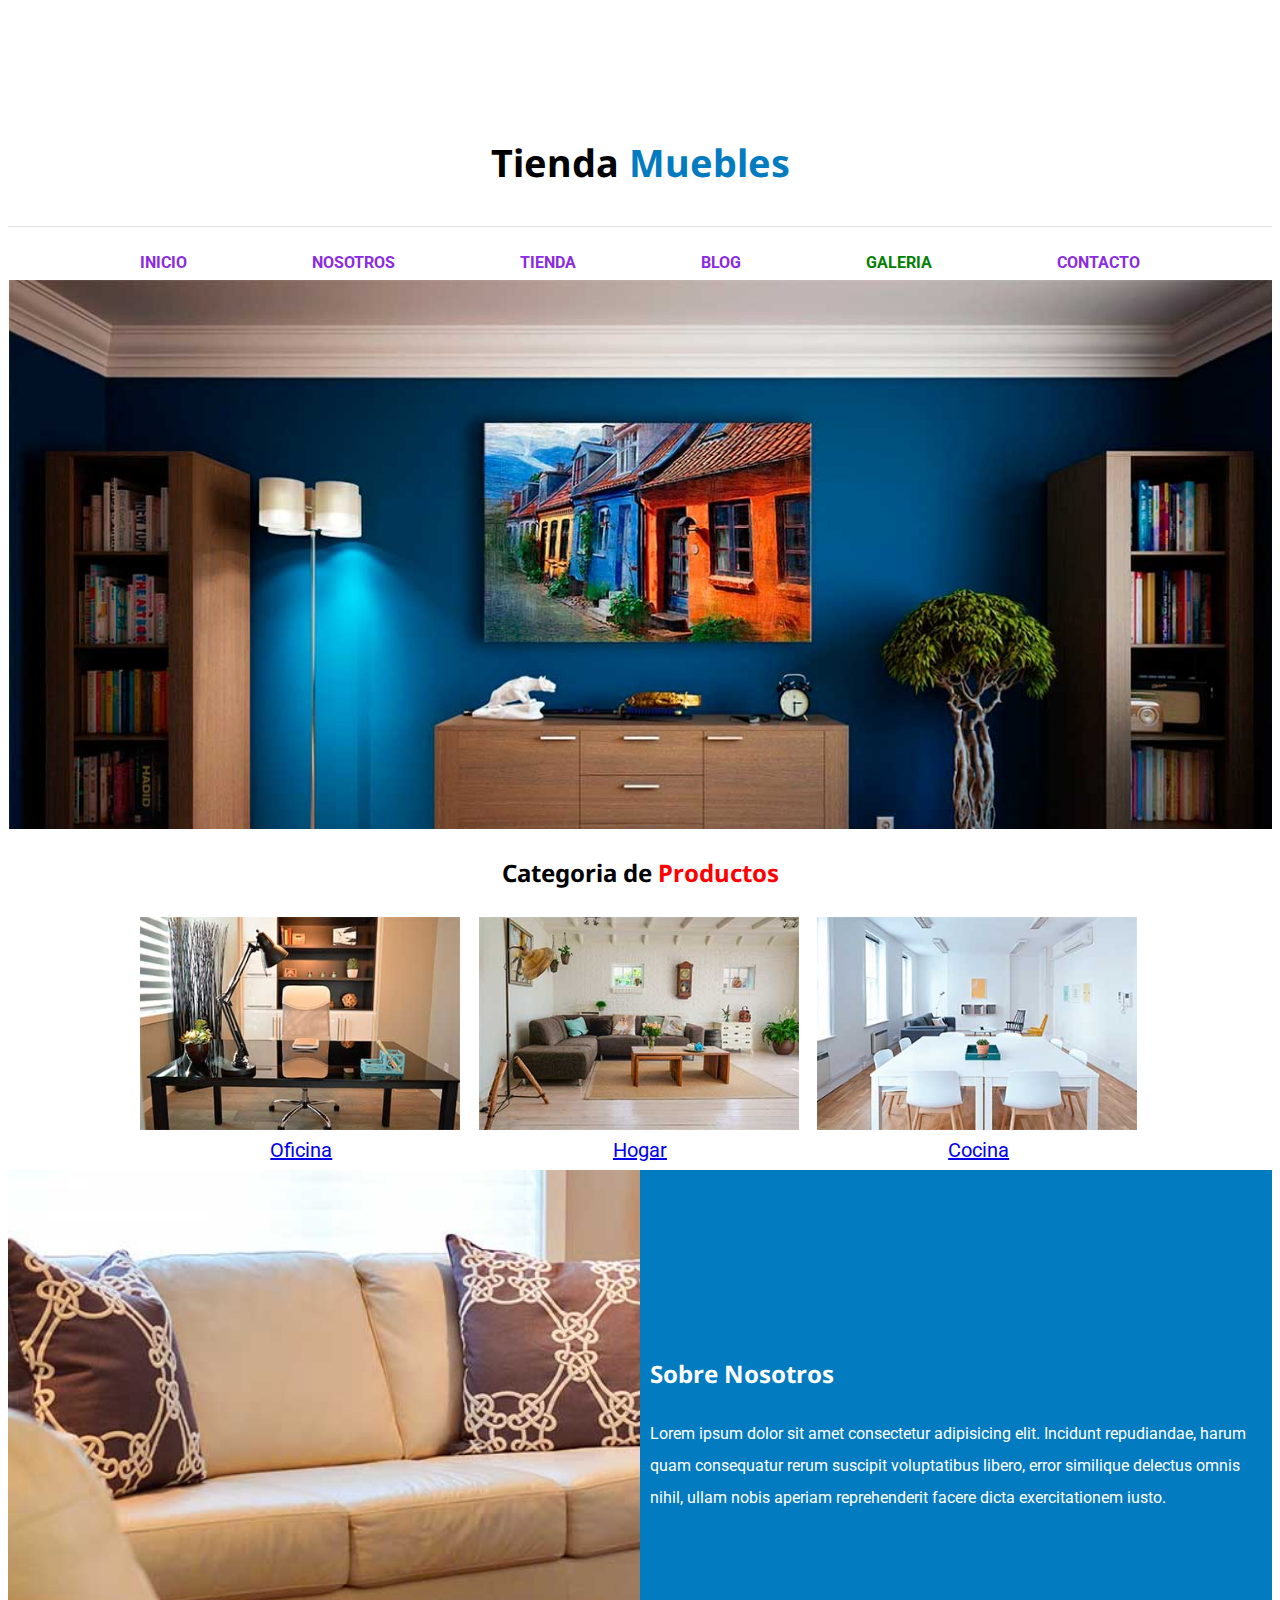
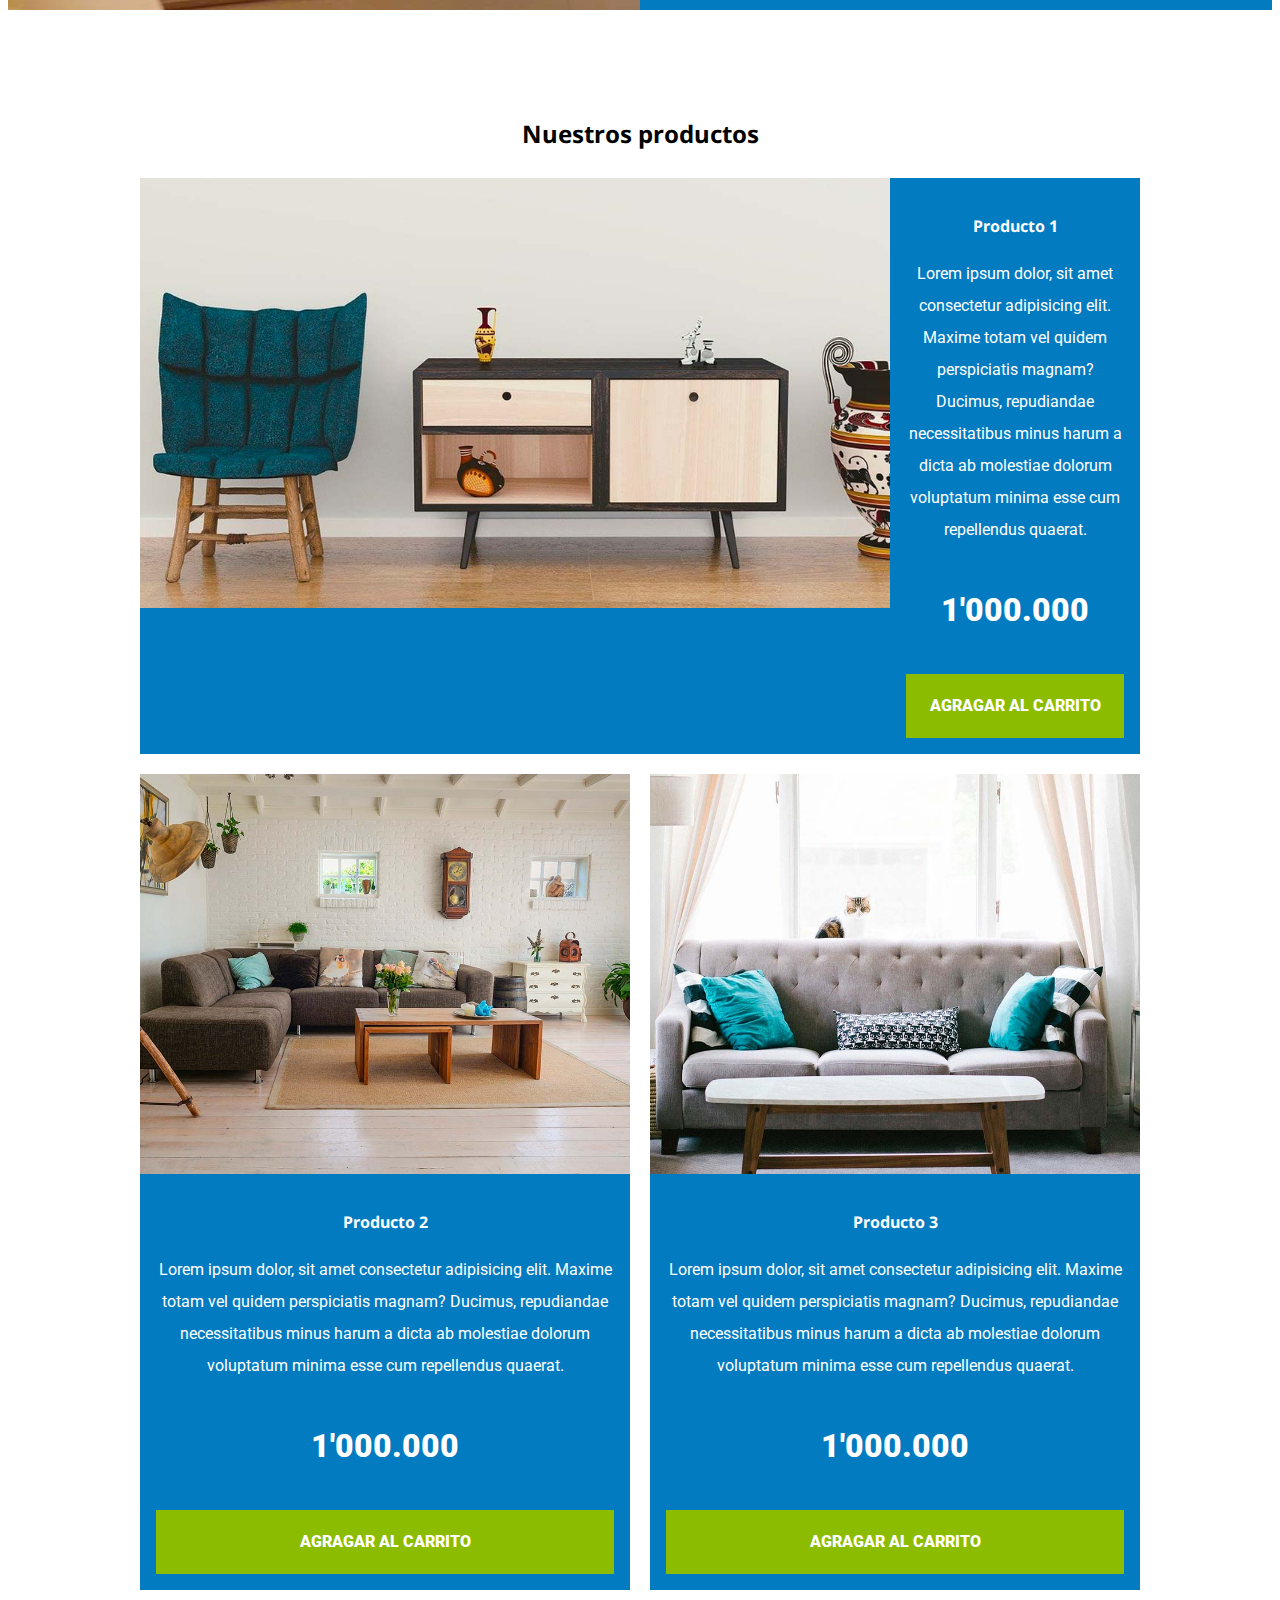
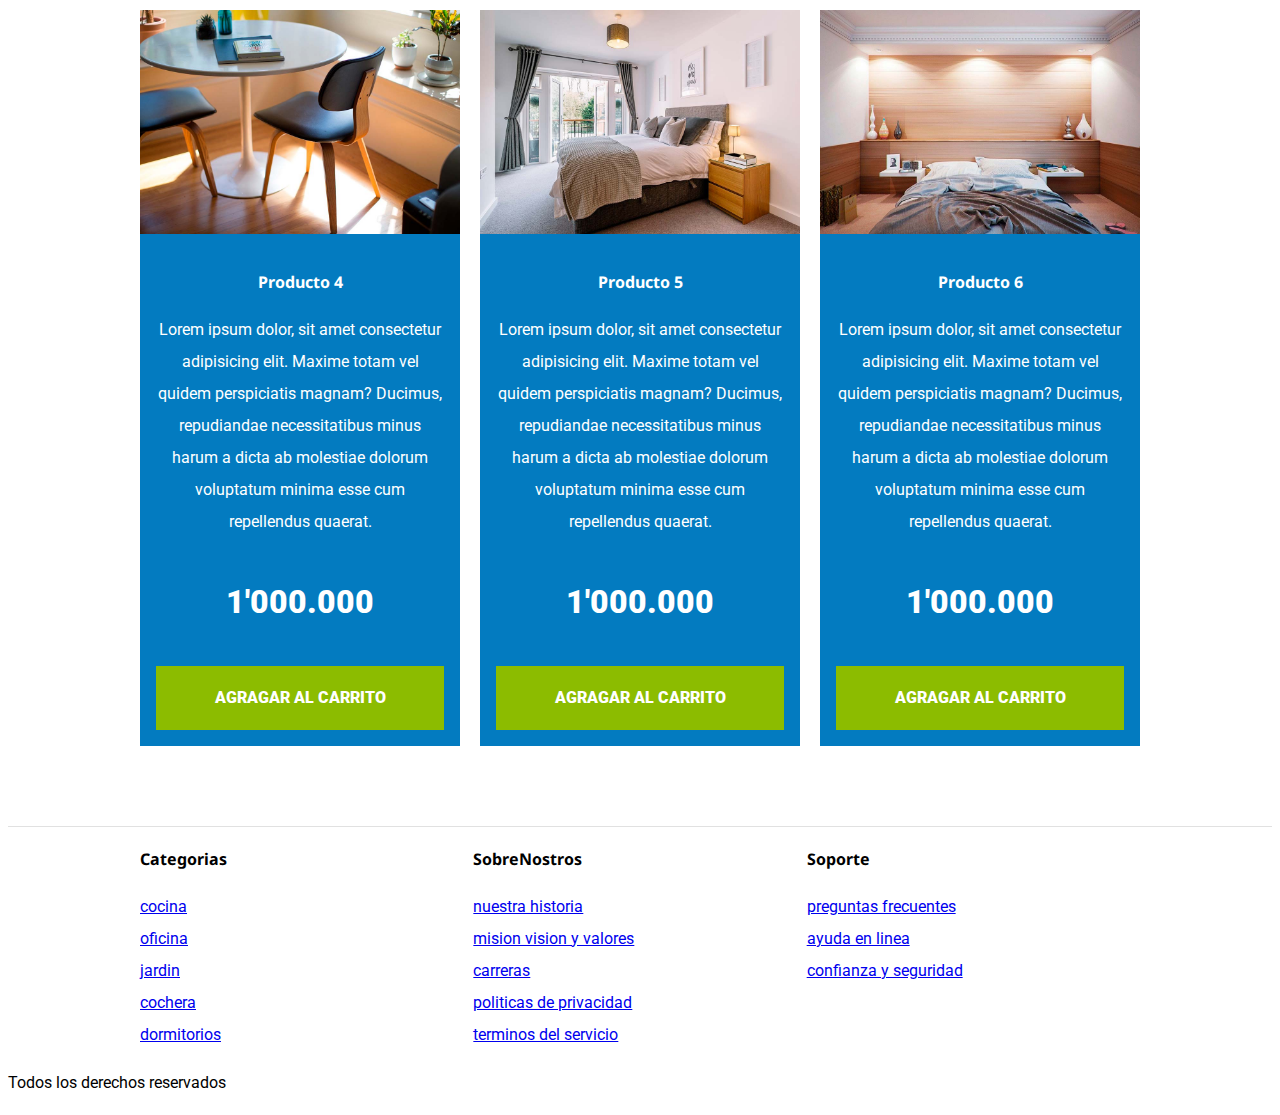
<file: index.html>
<!DOCTYPE html>
<html lang="en">

<head>
    <meta charset="UTF-8">
    <meta http-equiv="X-UA-Compatible" content="IE=edge">
    <meta name="viewport" content="width=p, initial-scale=1.0">
    <title>Ecommerce index</title>
    <link rel="preconnect" href="https://fonts.googleapis.com">
<link rel="preconnect" href="https://fonts.gstatic.com" crossorigin>
<link href="https://fonts.googleapis.com/css2?family=Noto+Sans:ital,wght@0,700;1,300;1,500&family=Roboto:ital,wght@0,100;1,400;1,700&display=swap" rel="stylesheet">
    <link rel="stylesheet" href="app.css">
    
</head>

<body>
    <header>
        <h1 class="titulo">Tienda <span>Muebles</span></h1>
    </header>
<div class="navegacion">
    <nav class="nav-principal contenedor">
        <a class="invitacion" href="#">inicio </a>
        <a class="invitacion" href="nosotros.html">nosotros</a>
        <a class="invitacion" href="#">Tienda</a>
        <a class="invitacion" href="#">Blog</a>
        <a class="invitacion coloralfa" href="#">Galeria</a>
        <a class="invitacion" href="#">Contacto</a>
    </nav>
</div>
<div class="hero"></div>

    <section class="contenedor categorias">
        <h2>Categoria de <span>Productos</span></h2>

        <div class="listado-categorias">
        <div  class="categoria">
            <img src="ImagenesEcommerce/categoria1.jpg" alt="imagen 1">
            <a href="oficina">Oficina</a>
        </div>
        <div class="categoria">
            <img src="ImagenesEcommerce/categoria2.jpg" alt="imagen 2">
            <a href="hogar">Hogar</a>
        </div>
        <div class="categoria">
            <img src="ImagenesEcommerce/categoria3.jpg" alt="imagen 3">
            <a href="Cocina">Cocina</a>
        </div>

    </div>
    </section>
    <section class=" nosotros" >
        <div class="nosotros-grid">
            <div class="texto-nosotros">
            <h2>Sobre Nosotros</h2>
            <p>Lorem ipsum dolor sit amet consectetur adipisicing elit. Incidunt repudiandae, harum quam consequatur
                rerum suscipit voluptatibus libero, error similique delectus omnis nihil, ullam nobis aperiam
                reprehenderit facere dicta exercitationem iusto.</p>
            </div>
        </div>
    </section>


    <main class="contenedor contenido-principal">
        <h2 class="text-center">Nuestros productos</h2>
        <div class="listado-productos">
            <div class="producto">
                <img src="ImagenesEcommerce/producto1.jpg" alt="Producto 1">
                <div class="texto-producto">
                    <h3>Producto 1</h3>
                    <p>Lorem ipsum dolor, sit amet consectetur adipisicing elit. Maxime totam vel quidem perspiciatis
                        magnam? Ducimus, repudiandae necessitatibus minus harum a dicta ab molestiae dolorum voluptatum
                        minima esse cum repellendus quaerat.</p>
                    <p class="precio">1'000.000</p>
                    <a type="button">Agragar al carrito</a>
                </div><!--info producto-->
            </div><!--Producto-->
            <div class="producto">
                <img src="ImagenesEcommerce/producto2.jpg" alt="Producto 2">
                <div class="texto-producto">
                    <h3>Producto 2</h3>
                    <p>Lorem ipsum dolor, sit amet consectetur adipisicing elit. Maxime totam vel quidem perspiciatis
                        magnam? Ducimus, repudiandae necessitatibus minus harum a dicta ab molestiae dolorum voluptatum
                        minima esse cum repellendus quaerat.</p>
                    <p class="precio">1'000.000</p>
                    <a type="button">Agragar al carrito</a>
                </div><!--info producto-->
            </div><!--Producto-->
            <div class="producto">
                <img src="ImagenesEcommerce/producto3.jpg" alt="Producto 3">
                <div class="texto-producto">
                    <h3>Producto 3</h3>
                    <p>Lorem ipsum dolor, sit amet consectetur adipisicing elit. Maxime totam vel quidem perspiciatis
                        magnam? Ducimus, repudiandae necessitatibus minus harum a dicta ab molestiae dolorum voluptatum
                        minima esse cum repellendus quaerat.</p>
                    <p class="precio">1'000.000</p>
                    <a type="button">Agragar al carrito</a>
                </div><!--info producto-->
            </div><!--Producto-->
            <div class="producto">
                <img src="ImagenesEcommerce/producto4.jpg" alt="Producto 4">
                <div class="texto-producto">
                    <h3>Producto 4</h3>
                    <p>Lorem ipsum dolor, sit amet consectetur adipisicing elit. Maxime totam vel quidem perspiciatis
                        magnam? Ducimus, repudiandae necessitatibus minus harum a dicta ab molestiae dolorum voluptatum
                        minima esse cum repellendus quaerat.</p>
                    <p class="precio">1'000.000</p>
                    <a type="button">Agragar al carrito</a>
                </div><!--info producto-->
            </div class="producto"><!--Producto-->
            <div class="producto">
                <img src="ImagenesEcommerce/producto5.jpg" alt="Producto 5">
                <div class="texto-producto">
                    <h3>Producto 5</h3>
                    <p>Lorem ipsum dolor, sit amet consectetur adipisicing elit. Maxime totam vel quidem perspiciatis
                        magnam? Ducimus, repudiandae necessitatibus minus harum a dicta ab molestiae dolorum voluptatum
                        minima esse cum repellendus quaerat.</p>
                    <p class="precio">1'000.000</p>
                    <a type="button">Agragar al carrito</a>
                </div><!--info producto-->
            </div><!--Producto-->
            <div class="producto">
                <img src="ImagenesEcommerce/producto6.jpg" alt="Producto 6">
                <div class="texto-producto">
                    <h3>Producto 6</h3>
                    <p>Lorem ipsum dolor, sit amet consectetur adipisicing elit. Maxime totam vel quidem perspiciatis
                        magnam? Ducimus, repudiandae necessitatibus minus harum a dicta ab molestiae dolorum voluptatum
                        minima esse cum repellendus quaerat.</p>
                    <p class="precio">1'000.000</p>
                    <a type="button">Agragar al carrito</a>
                </div><!--info producto-->
            </div><!--Producto-->
            
        </div>

    </main>
        <footer class="site-footer">
        <div class="grid-footer contenedor"> 
            <div>
                <h3>Categorias</h3>
                <nav>
                    <a href="#">Cocina</a>
                    <a href="#">Oficina</a>
                    <a href="#">Jardin</a>
                    <a href="#">Cochera</a>
                    <a href="#">Dormitorios</a>
                </nav>
            </div>

            <div>
                <h3>SobreNostros</h3>
                <a href="#">Nuestra historia</a>
                <a href="#">Mision vision y valores</a>
                <a href="#">Carreras</a>
                <a href="#">Politicas de privacidad</a>
                <a href="#">Terminos del servicio</a>
            
            </div>

            <div>
                <h3>Soporte</h3>

                <a href="#">Preguntas frecuentes</a>
                <a href="#">Ayuda en linea</a>
                <a href="#">Confianza y seguridad</a>

            </div>
        </div>
        <p>Todos los derechos reservados</p>
    </footer>
</body>

</html>
</file>
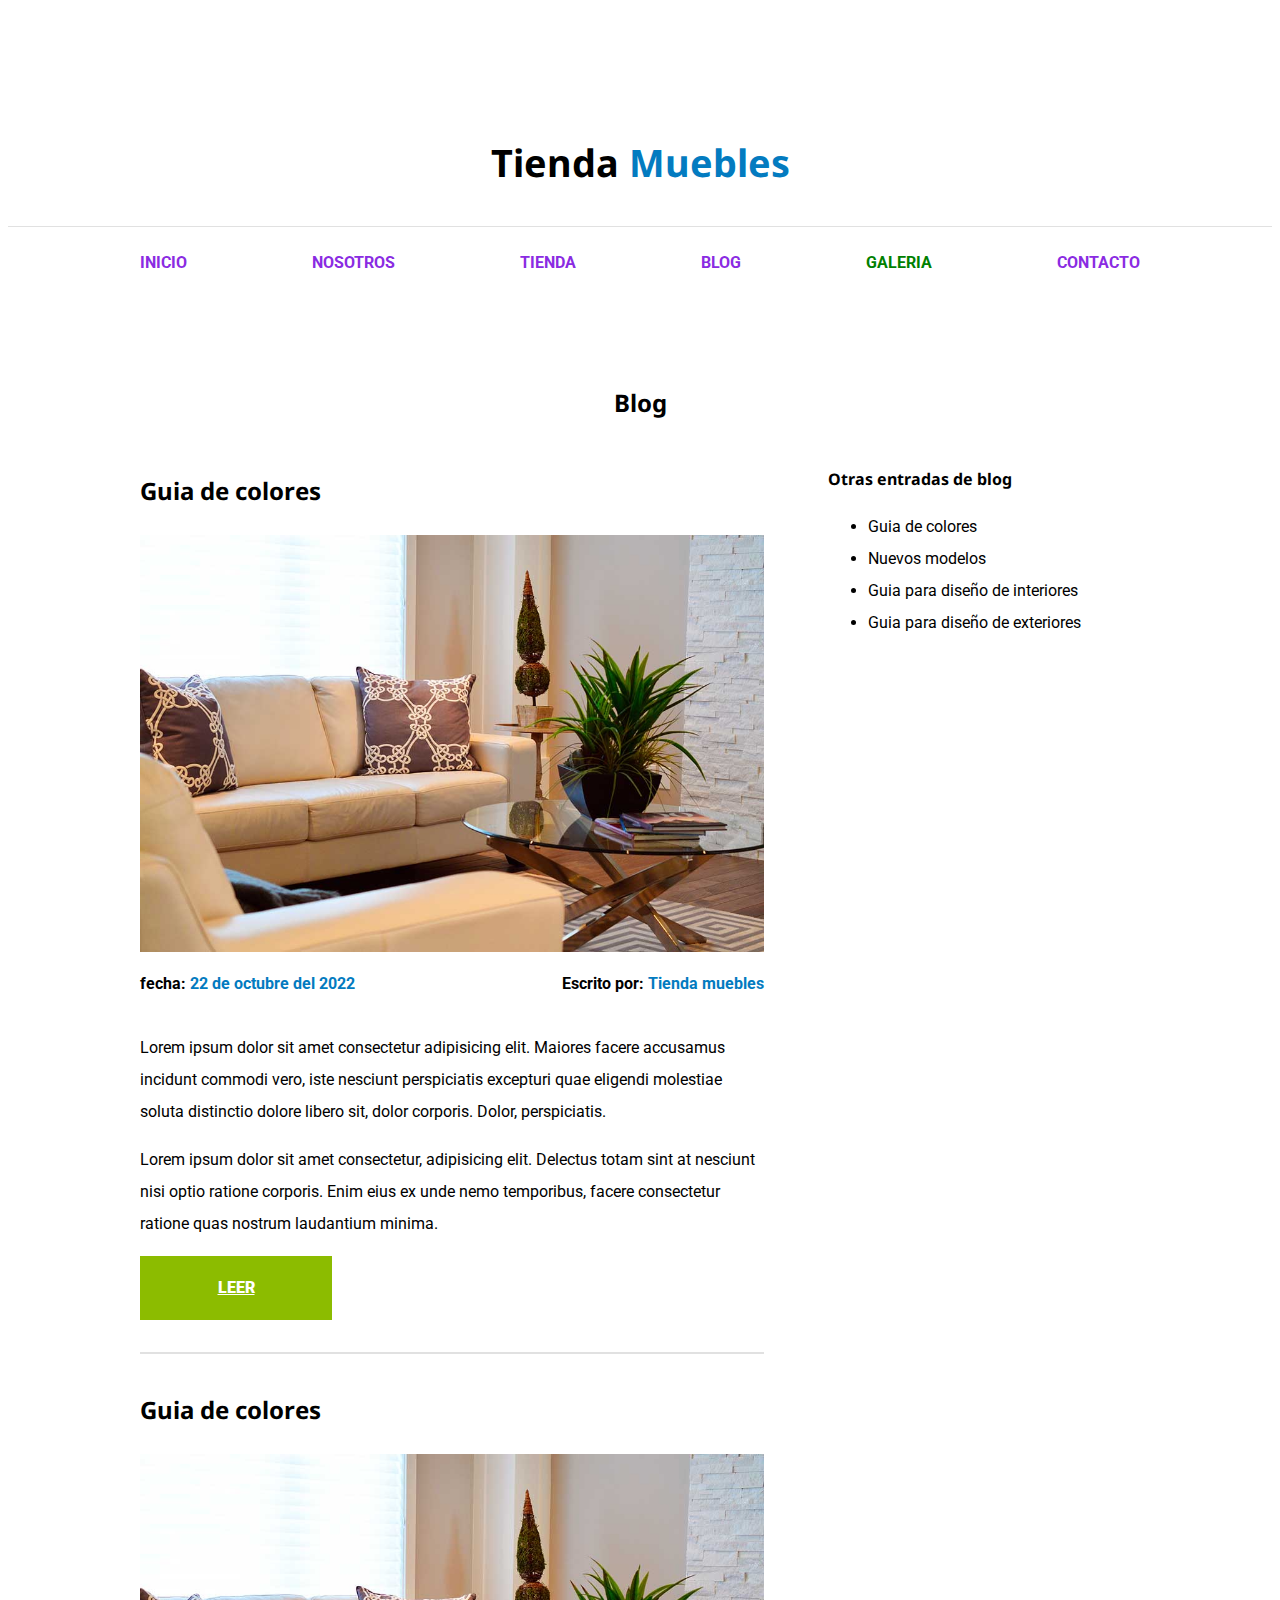
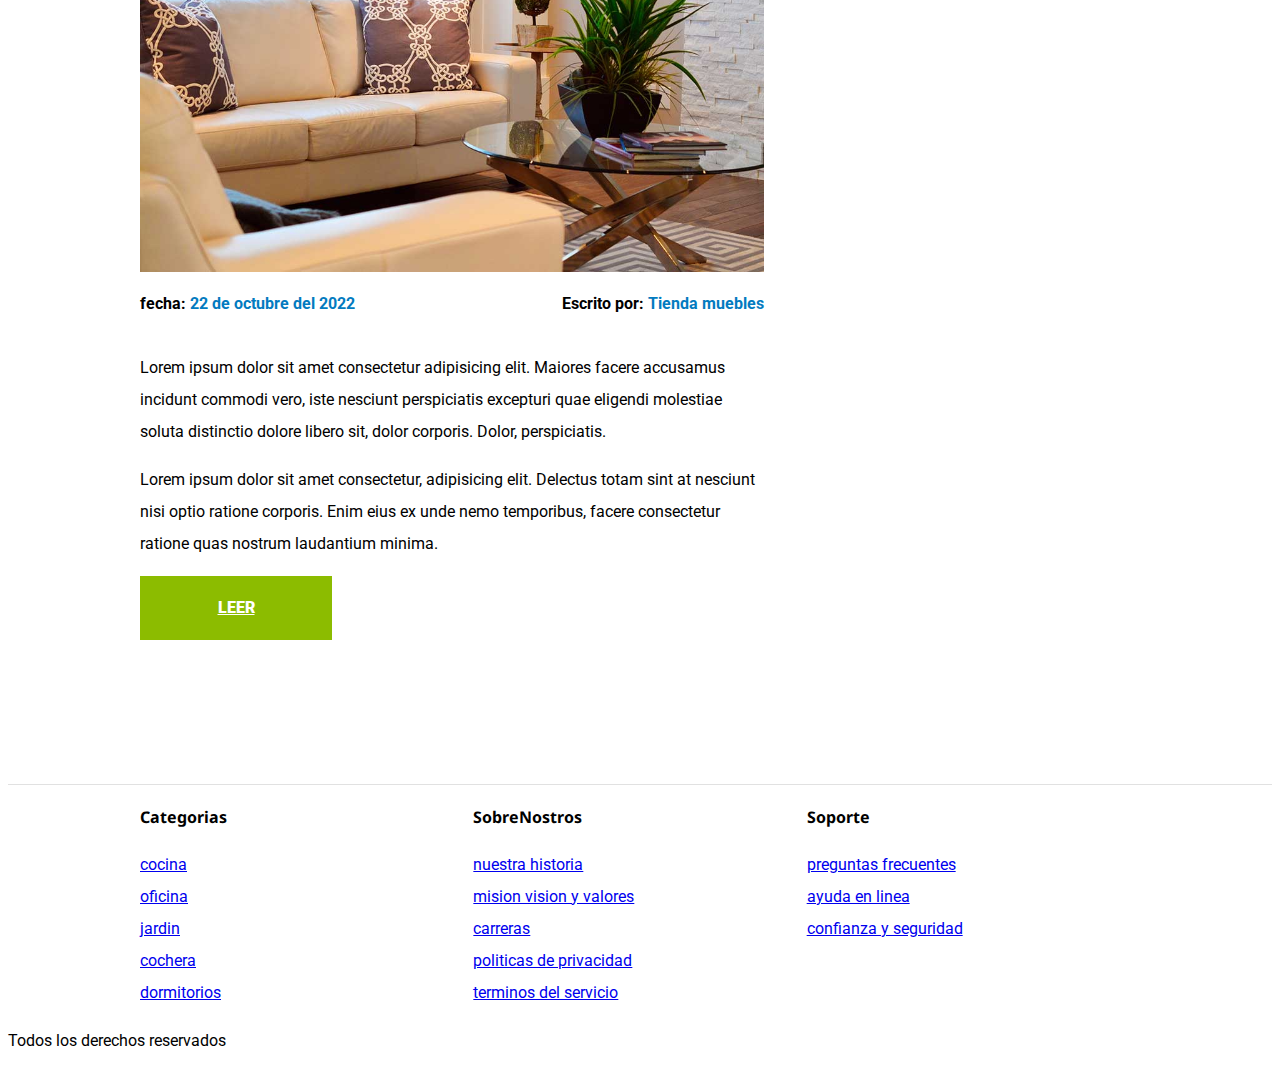
<file: blog.html>
<!DOCTYPE html>
<html lang="en">

<head>
    <meta charset="UTF-8">
    <meta http-equiv="X-UA-Compatible" content="IE=edge">
    <meta name="viewport" content="width=p, initial-scale=1.0">
    <title>Blog</title>
    <link rel="preconnect" href="https://fonts.googleapis.com">
    <link rel="preconnect" href="https://fonts.gstatic.com" crossorigin>
    <link
        href="https://fonts.googleapis.com/css2?family=Noto+Sans:ital,wght@0,700;1,300;1,500&family=Roboto:ital,wght@0,100;1,400;1,700&display=swap"
        rel="stylesheet">
    <link rel="stylesheet" href="app.css">
</head>

<body>
    <header>
        <h1 class="titulo">Tienda <span>Muebles</span></h1>
    </header>
    <div class="navegacion">
        <nav class="nav-principal contenedor">
            <a class="invitacion" href="index.html">inicio </a>
            <a class="invitacion" href="nosotros.html">nosotros</a>
            <a class="invitacion" href="tienda.html">Tienda</a>
            <a class="invitacion" href="blog.html">Blog</a>
            <a class="invitacion coloralfa" href="galeria.html">Galeria</a>
            <a class="invitacion" href="Contacto.html">Contacto</a>
        </nav>
    </div>



    <main class="contenedor contenido-principal">
        <h2 class="text-center">Blog</h2>
        <section class="contenedor-blog">
            <div class="blog">
                <article class="entrada">
                    <h2>Guia de colores</h2>

                    <div class="imagen">
                        <img src="./ImagenesEcommerce/nosotros.jpg" alt="nosotros">

                    </div>
                    <div class="entrada-meta">
                        <p>fecha: <span>22 de octubre del 2022</span></p>
                        <p>Escrito por: <span>Tienda muebles</span></p>
                    </div>
                    <div class="entrada-blog">
                        <p>Lorem ipsum dolor sit amet consectetur adipisicing elit. Maiores facere accusamus incidunt
                            commodi vero, iste nesciunt perspiciatis excepturi quae eligendi molestiae soluta distinctio
                            dolore libero sit, dolor corporis. Dolor, perspiciatis.

                        </p>
                        <p>
                            Lorem ipsum dolor sit amet consectetur, adipisicing elit. Delectus totam sint at nesciunt
                            nisi optio ratione corporis. Enim eius ex unde nemo temporibus, facere consectetur ratione
                            quas nostrum laudantium minima.
                        </p>
                        <a href="entrada.html" class="btn max-width-30">Leer</a>

                    </div>
                </article>
                <article class="entrada">

                    <h2>Guia de colores</h2>

                    <div class="imagen">
                        <img src="./ImagenesEcommerce/nosotros.jpg" alt="nosotros">

                    </div>
                    <div class="entrada-meta">
                        <p>fecha: <span>22 de octubre del 2022</span></p>
                        <p>Escrito por: <span>Tienda muebles</span></p>
                    </div>
                    <div class="entrada-blog">
                        <p>Lorem ipsum dolor sit amet consectetur adipisicing elit. Maiores facere accusamus incidunt
                            commodi vero, iste nesciunt perspiciatis excepturi quae eligendi molestiae soluta distinctio
                            dolore libero sit, dolor corporis. Dolor, perspiciatis.

                        </p>
                        <p>
                            Lorem ipsum dolor sit amet consectetur, adipisicing elit. Delectus totam sint at nesciunt
                            nisi optio ratione corporis. Enim eius ex unde nemo temporibus, facere consectetur ratione
                            quas nostrum laudantium minima.
                        </p>

                    </div>

                    <a href="entrada.html" class="btn max-width-30">Leer</a>


                </article>
            </div>
            <aside>
                <h3>Otras entradas de blog</h3>
                <ul>
                <li>Guia de colores</li>
                <li>Nuevos modelos</li>
                <li>Guia para diseño de interiores</li>
                <li>Guia para diseño de exteriores</li>

                </ul>

            </aside>
        </section>

    </main>
    <footer class="site-footer">
        <div class="grid-footer contenedor">
            <div>
                <h3>Categorias</h3>
                <nav>
                    <a href="#">Cocina</a>
                    <a href="#">Oficina</a>
                    <a href="#">Jardin</a>
                    <a href="#">Cochera</a>
                    <a href="#">Dormitorios</a>
                </nav>
            </div>

            <div>
                <h3>SobreNostros</h3>
                <a href="#">Nuestra historia</a>
                <a href="#">Mision vision y valores</a>
                <a href="#">Carreras</a>
                <a href="#">Politicas de privacidad</a>
                <a href="#">Terminos del servicio</a>

            </div>

            <div>
                <h3>Soporte</h3>

                <a href="#">Preguntas frecuentes</a>
                <a href="#">Ayuda en linea</a>
                <a href="#">Confianza y seguridad</a>

            </div>
        </div>
        <p>Todos los derechos reservados</p>
    </footer>
</body>

</html>
</file>
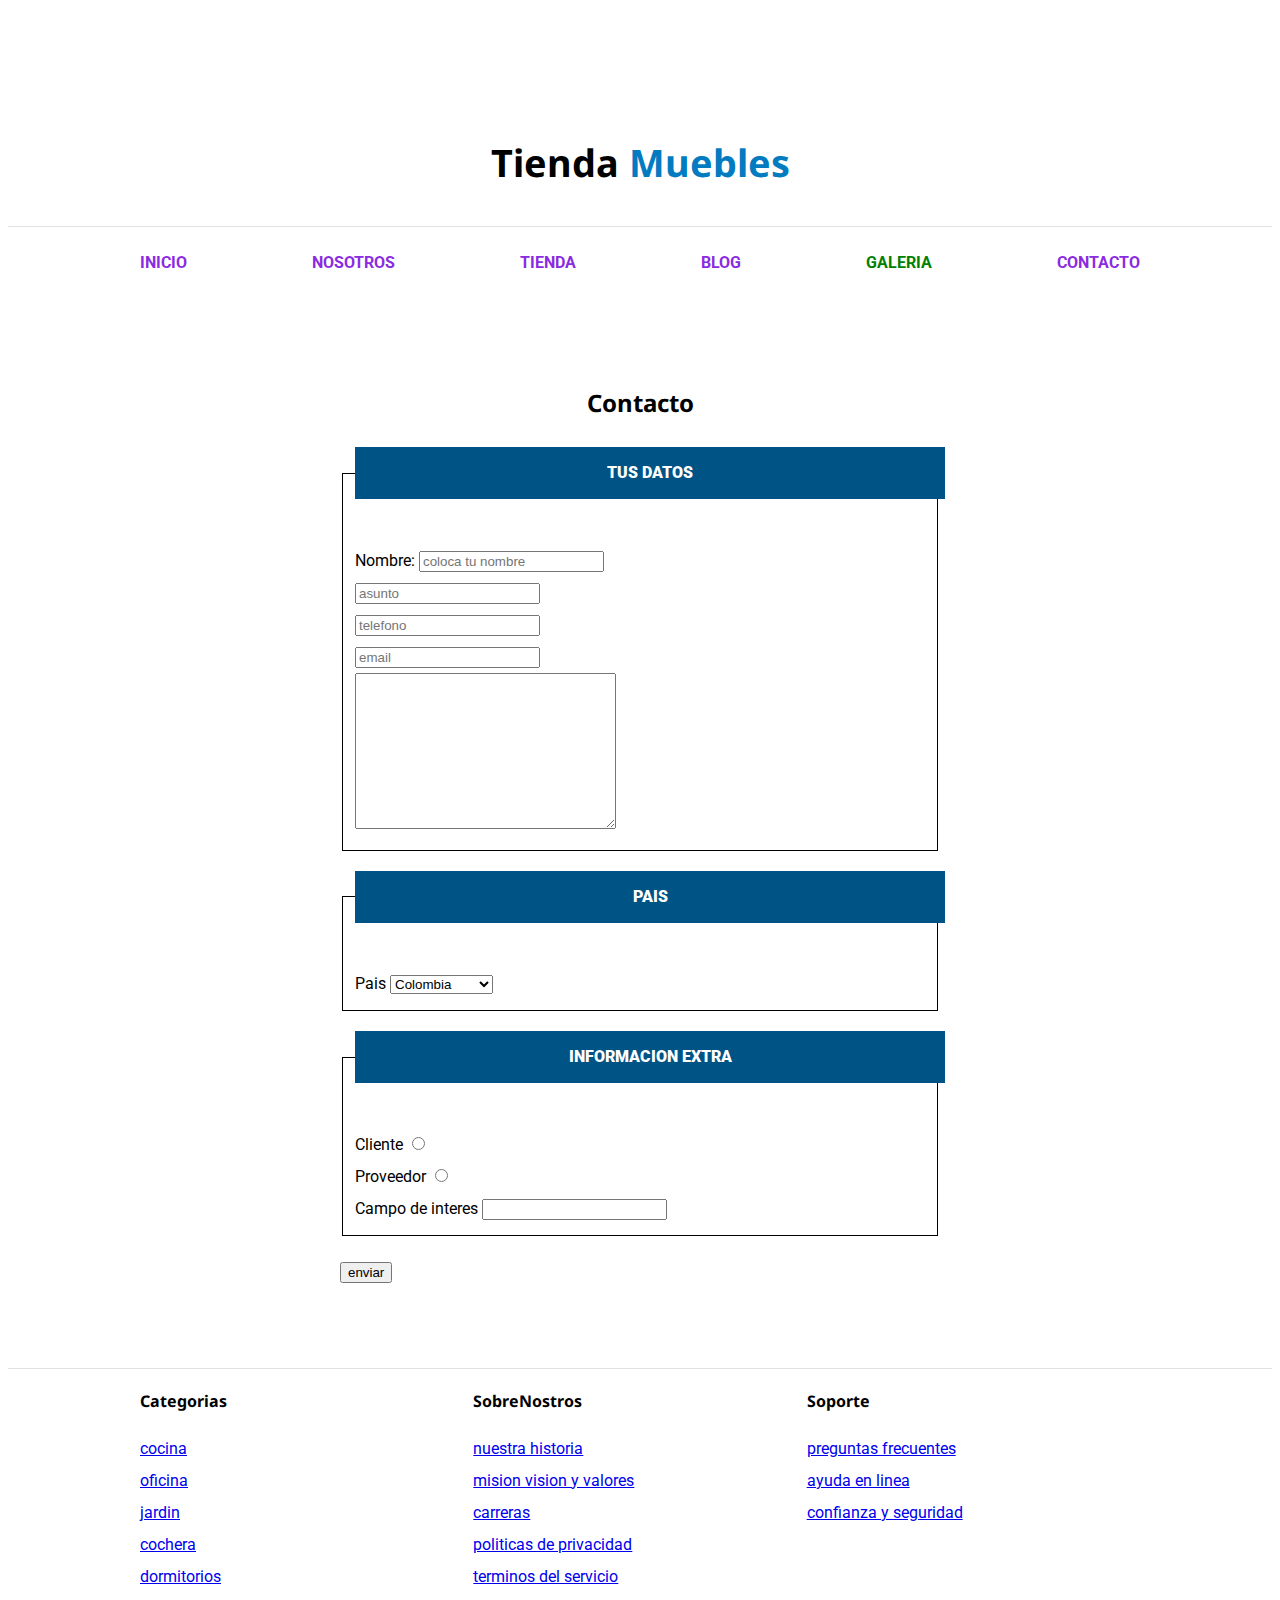
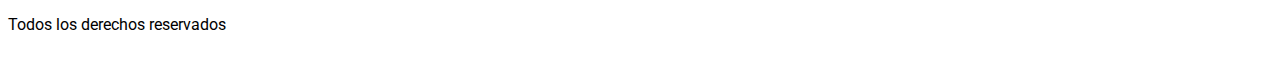
<file: contacto.html>
<!DOCTYPE html>
<html lang="en">

<head>
    <meta charset="UTF-8">
    <meta http-equiv="X-UA-Compatible" content="IE=edge">
    <meta name="viewport" content="width=p, initial-scale=1.0">
    <title>Ecommerce contacto</title>
    <link rel="preconnect" href="https://fonts.googleapis.com">
    <link rel="preconnect" href="https://fonts.gstatic.com" crossorigin>
    <link
        href="https://fonts.googleapis.com/css2?family=Noto+Sans:ital,wght@0,700;1,300;1,500&family=Roboto:ital,wght@0,100;1,400;1,700&display=swap"
        rel="stylesheet">
    <link rel="stylesheet" href="app.css">
</head>

<body>
    <header>
        <h1 class="titulo">Tienda <span>Muebles</span></h1>
    </header>
    <div class="navegacion">
        <nav class="nav-principal contenedor">
            <a class="invitacion" href="index.html">inicio </a>
            <a class="invitacion" href="nosotros.html">nosotros</a>
            <a class="invitacion" href="tienda.html">Tienda</a>
            <a class="invitacion" href="blog.html">Blog</a>
            <a class="invitacion coloralfa" href="galeria.html">Galeria</a>
            <a class="invitacion" href="contacto.html">Contacto</a>
        </nav>
    </div>



    <main class="contenedor contenido-principal">
        <h2 class="text-center">Contacto</h2>

        <form class="formulario">
            <fieldset>
                <legend>Tus datos</legend>
                <div class="campo">

                    <label for="nombre">Nombre: </label>
                    <input type="text" id="nombre" placeholder="coloca tu nombre" />
                </div>
                <div class="campo">
                    <label for="asunto"></label>
                    <input type="text" name="asunto" id="asunto" placeholder="asunto">
                </div>
                <div class="campo">
                    <label for="tel"></label>
                    <input type="tel" name="telefono" id="tel" placeholder="telefono">
                </div>
                <div class="campo">
                    <label for="email"></label>
                    <input type="email" name="email" id="email" placeholder="email">
                </div>
                <textarea name="mensagge" id="mensagge" cols="30" rows="10"></textarea>
            </fieldset>

            <fieldset>
                <legend>Pais</legend>
                <div class="campo">
                    <label for="pais">Pais</label>
                    <select name="pais" id="pais">
                        <option value="EC">Ecuador</option>
                        <option value="COL" selected>Colombia</option>
                        <option value="" disabled>--seleccione--</option>
                        <option value="BOL">Bolivia</option>
                        <option value="MX">Mexico</option>
                        <option value="AR">Argentina</option>
                    </select>
                </div>

            </fieldset>


            <fieldset>
                <legend>Informacion Extra</legend>
                <div class="campo">
                    <label for="cliente">Cliente</label>
                    <input type="radio" name="tipo" id="cliente">
                </div>

                <div class="campo">
                    <label for="proveedor">Proveedor </label>
                    <input type="radio" name="tipo" id="proveedor">
                </div>
                <div class="campo">
                    <label for="categoria">Campo de interes</label>
                    <input list="categorias" name="categorias">
                    <datalist id="categorias">
                        <option value="Cocina"/>
                        <option value="Exterior"/>
                        <option value="Recamaras"/>
                        <option value="Oficina"/>
                        <option value="Television"/>
                        <option value="Cabañas"/>
                    </datalist>
                </div>
            </fieldset>

         <input type="submit" value="enviar">

        </form>
    </main>
    <footer class="site-footer">
        <div class="grid-footer contenedor">
            <div>
                <h3>Categorias</h3>
                <nav>
                    <a href="#">Cocina</a>
                    <a href="#">Oficina</a>
                    <a href="#">Jardin</a>
                    <a href="#">Cochera</a>
                    <a href="#">Dormitorios</a>
                </nav>
            </div>

            <div>
                <h3>SobreNostros</h3>
                <a href="#">Nuestra historia</a>
                <a href="#">Mision vision y valores</a>
                <a href="#">Carreras</a>
                <a href="#">Politicas de privacidad</a>
                <a href="#">Terminos del servicio</a>

            </div>

            <div>
                <h3>Soporte</h3>

                <a href="#">Preguntas frecuentes</a>
                <a href="#">Ayuda en linea</a>
                <a href="#">Confianza y seguridad</a>

            </div>
        </div>
        <p>Todos los derechos reservados</p>
    </footer>
</body>

</html>
</file>
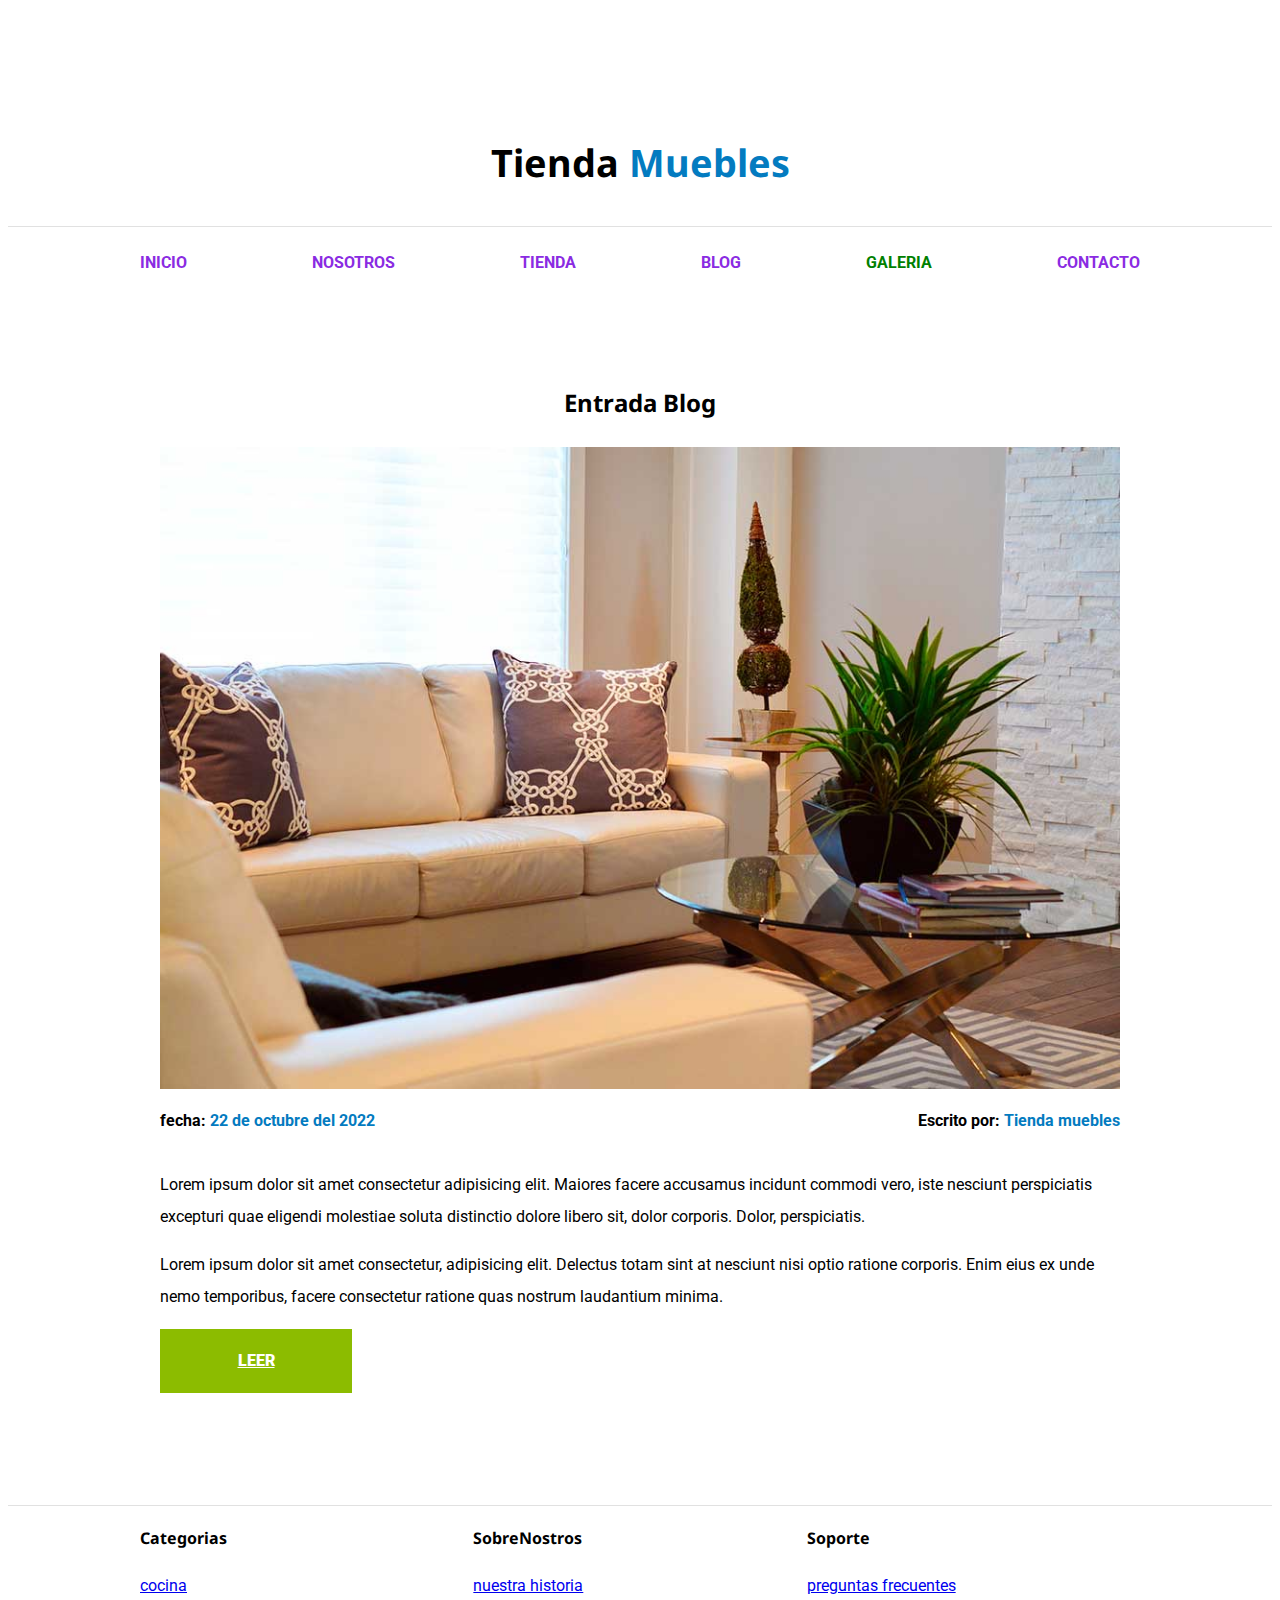
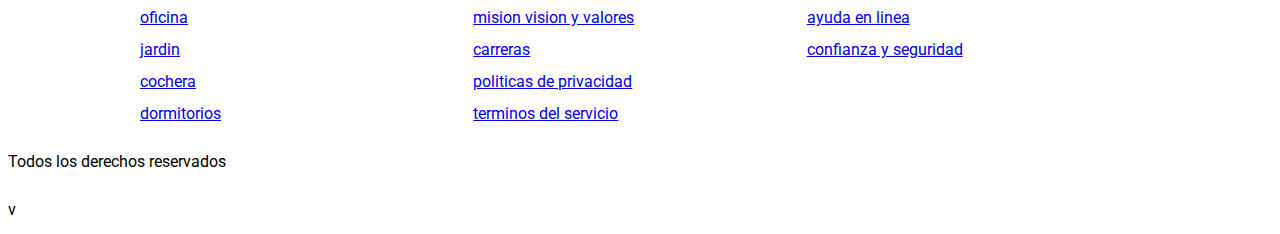
<file: entrada.html>
<!DOCTYPE html>
<html lang="en">

<head>
    <meta charset="UTF-8">
    <meta http-equiv="X-UA-Compatible" content="IE=edge">
    <meta name="viewport" content="width=p, initial-scale=1.0">
    <title>Entrada Blog</title>
    <link rel="preconnect" href="https://fonts.googleapis.com">
    <link rel="preconnect" href="https://fonts.gstatic.com" crossorigin>
    <link
        href="https://fonts.googleapis.com/css2?family=Noto+Sans:ital,wght@0,700;1,300;1,500&family=Roboto:ital,wght@0,100;1,400;1,700&display=swap"
        rel="stylesheet">
    <link rel="stylesheet" href="app.css">
</head>

<body>
    <header>
        <h1 class="titulo">Tienda <span>Muebles</span></h1>
    </header>
    <div class="navegacion">
        <nav class="nav-principal contenedor">
            <a class="invitacion" href="index.html">inicio </a>
            <a class="invitacion" href="nosotros.html">nosotros</a>
            <a class="invitacion" href="tienda.html">Tienda</a>
            <a class="invitacion" href="blog.html">Blog</a>
            <a class="invitacion coloralfa" href="galeria.html">Galeria</a>
            <a class="invitacion" href="Contacto.html">Contacto</a>
        </nav>
    </div>



    <main class="contenedor contenido-principal">
        <h2 class="text-center">Entrada Blog</h2>
        
                <article class="entrada contenido-entrada-blog">
                 

                    <div class="imagen">
                        <img src="./ImagenesEcommerce/nosotros.jpg" alt="nosotros">

                    </div>
                    <div class="entrada-meta">
                        <p>fecha: <span>22 de octubre del 2022</span></p>
                        <p>Escrito por: <span>Tienda muebles</span></p>
                    </div>
                    <div class="entrada-blog">
                        <p>Lorem ipsum dolor sit amet consectetur adipisicing elit. Maiores facere accusamus incidunt
                            commodi vero, iste nesciunt perspiciatis excepturi quae eligendi molestiae soluta distinctio
                            dolore libero sit, dolor corporis. Dolor, perspiciatis.

                        </p>
                        <p>
                            Lorem ipsum dolor sit amet consectetur, adipisicing elit. Delectus totam sint at nesciunt
                            nisi optio ratione corporis. Enim eius ex unde nemo temporibus, facere consectetur ratione
                            quas nostrum laudantium minima.
                        </p>
                        <a href="entrada.html" class="btn max-width-30">Leer</a>

                    </div>
                </article>
          

    </main>
    <footer class="site-footer">
        <div class="grid-footer contenedor">
            <div>
                <h3>Categorias</h3>
                <nav>
                    <a href="#">Cocina</a>
                    <a href="#">Oficina</a>
                    <a href="#">Jardin</a>
                    <a href="#">Cochera</a>
                    <a href="#">Dormitorios</a>
                </nav>
            </div>

            <div>
                <h3>SobreNostros</h3>
                <a href="#">Nuestra historia</a>
                <a href="#">Mision vision y valores</a>
                <a href="#">Carreras</a>
                <a href="#">Politicas de privacidad</a>
                <a href="#">Terminos del servicio</a>

            </div>

            <div>
                <h3>Soporte</h3>

                <a href="#">Preguntas frecuentes</a>
                <a href="#">Ayuda en linea</a>
                <a href="#">Confianza y seguridad</a>

            </div>
        </div>
        <p>Todos los derechos reservados</p>
    </footer>
</body>

</html>v
</file>
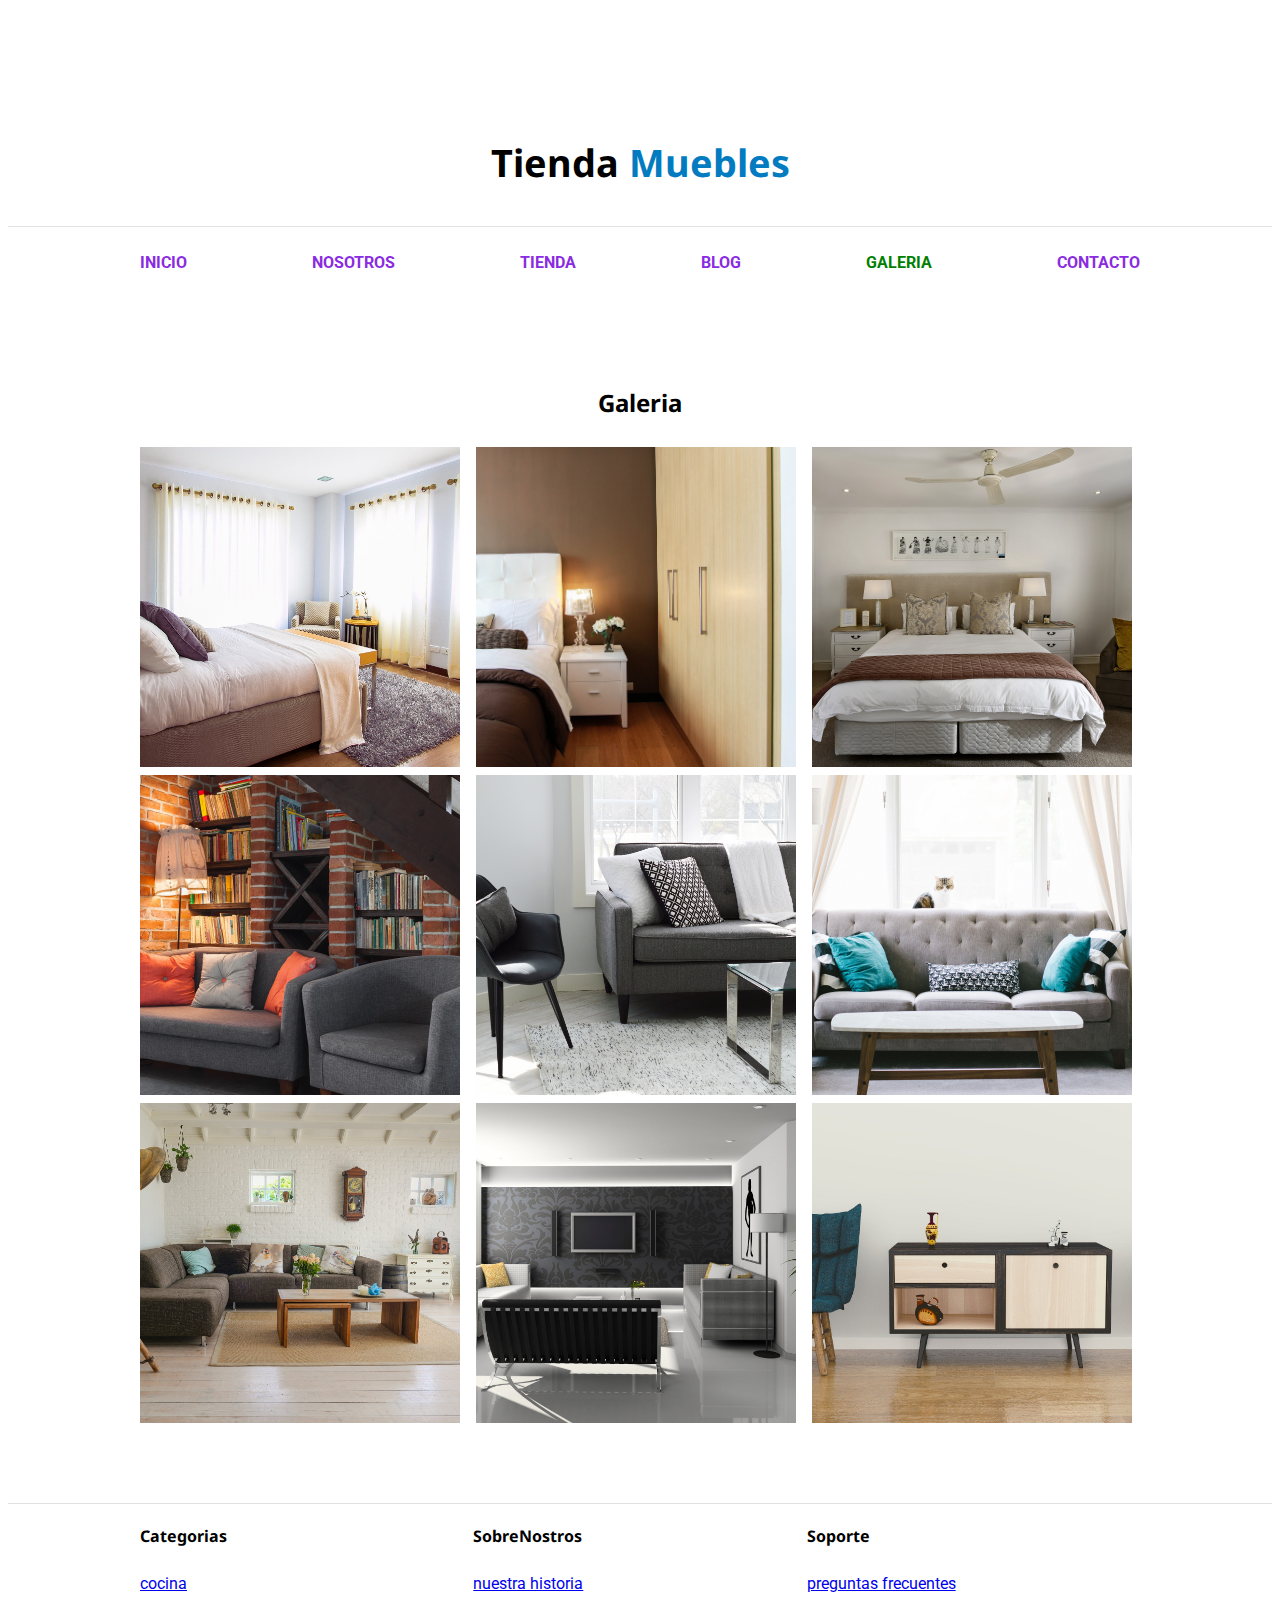
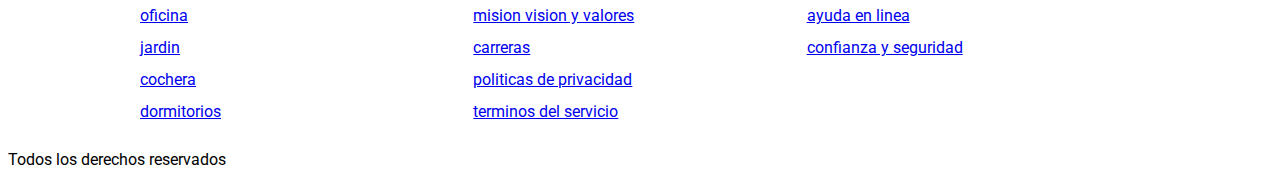
<file: galeria.html>
<!DOCTYPE html>
<html lang="en">

<head>
  <meta charset="UTF-8">
  <meta http-equiv="X-UA-Compatible" content="IE=edge">
  <meta name="viewport" content="width=p, initial-scale=1.0">
  <title>Ecommerce index</title>
  <link rel="preconnect" href="https://fonts.googleapis.com">
  <link rel="preconnect" href="https://fonts.gstatic.com" crossorigin>
  <link
    href="https://fonts.googleapis.com/css2?family=Noto+Sans:ital,wght@0,700;1,300;1,500&family=Roboto:ital,wght@0,100;1,400;1,700&display=swap"
    rel="stylesheet">
  <link rel="stylesheet" href="app.css">
</head>

<body>
  <header>
    <h1 class="titulo">Tienda <span>Muebles</span></h1>
  </header>
  <div class="navegacion">
    <nav class="nav-principal contenedor">
      <a class="invitacion" href="index.html">inicio </a>
      <a class="invitacion" href="nosotros.html">nosotros</a>
      <a class="invitacion" href="tienda.html">Tienda</a>
      <a class="invitacion" href="blog.html">Blog</a>
      <a class="invitacion coloralfa" href="galeria.html">Galeria</a>
      <a class="invitacion" href="contacto.html">Contacto</a>
    </nav>
  </div>



        <main class="contenedor contenido-principal">
          <h2 class="text-center">Galeria</h2>
    
            <ul class="galeria">
                <li>
                    <a href="./ImagenesEcommerce/galeria_01.jpg">
                        <img src="./ImagenesEcommerce/galeria_01.jpg" alt="iamgenes galeria">
                    </a>
                </li>
                <li>
                    <a href="./ImagenesEcommerce/galeria_02.jpg">
                        <img src="./ImagenesEcommerce/galeria_02.jpg" alt="iamgenes galeria">
                    </a>
                </li>
                <li>
                    <a href="./ImagenesEcommerce/galeria_03.jpg">
                        <img src="./ImagenesEcommerce/galeria_03.jpg" alt="iamgenes galeria">
                    </a>
                </li>
                <li>
                    <a href="./ImagenesEcommerce/galeria_04.jpg">
                        <img src="./ImagenesEcommerce/galeria_04.jpg" alt="iamgenes galeria">
                    </a>
                </li>
                <li>
                    <a href="./ImagenesEcommerce/galeria_05.jpg">
                        <img src="./ImagenesEcommerce/galeria_05.jpg" alt="iamgenes galeria">
                    </a>
                </li>
                <li>
                    <a href="./ImagenesEcommerce/galeria_06.jpg">
                        <img src="./ImagenesEcommerce/galeria_06.jpg" alt="iamgenes galeria">
                    </a>
                </li>
                <li>
                    <a href="./ImagenesEcommerce/galeria_07.jpg">
                        <img src="./ImagenesEcommerce/galeria_07.jpg" alt="iamgenes galeria">
                    </a>
                </li>
                <li>
                    <a href="./ImagenesEcommerce/galeria_08.jpg">
                        <img src="./ImagenesEcommerce/galeria_08.jpg" alt="iamgenes galeria">
                    </a>
                </li>
                <li>
                    <a href="./ImagenesEcommerce/galeria_09.jpg">
                        <img src="./ImagenesEcommerce/galeria_09.jpg" alt="iamgenes galeria">
                    </a>
                </li>
            </ul>

        </main>
  <footer class="site-footer">
    <div class="grid-footer contenedor">
      <div>
        <h3>Categorias</h3>
        <nav>
          <a href="#">Cocina</a>
          <a href="#">Oficina</a>
          <a href="#">Jardin</a>
          <a href="#">Cochera</a>
          <a href="#">Dormitorios</a>
        </nav>
      </div>

      <div>
        <h3>SobreNostros</h3>
        <a href="#">Nuestra historia</a>
        <a href="#">Mision vision y valores</a>
        <a href="#">Carreras</a>
        <a href="#">Politicas de privacidad</a>
        <a href="#">Terminos del servicio</a>

      </div>

      <div>
        <h3>Soporte</h3>

        <a href="#">Preguntas frecuentes</a>
        <a href="#">Ayuda en linea</a>
        <a href="#">Confianza y seguridad</a>

      </div>
    </div>
    <p>Todos los derechos reservados</p>
  </footer>
</body>

</html>
</file>
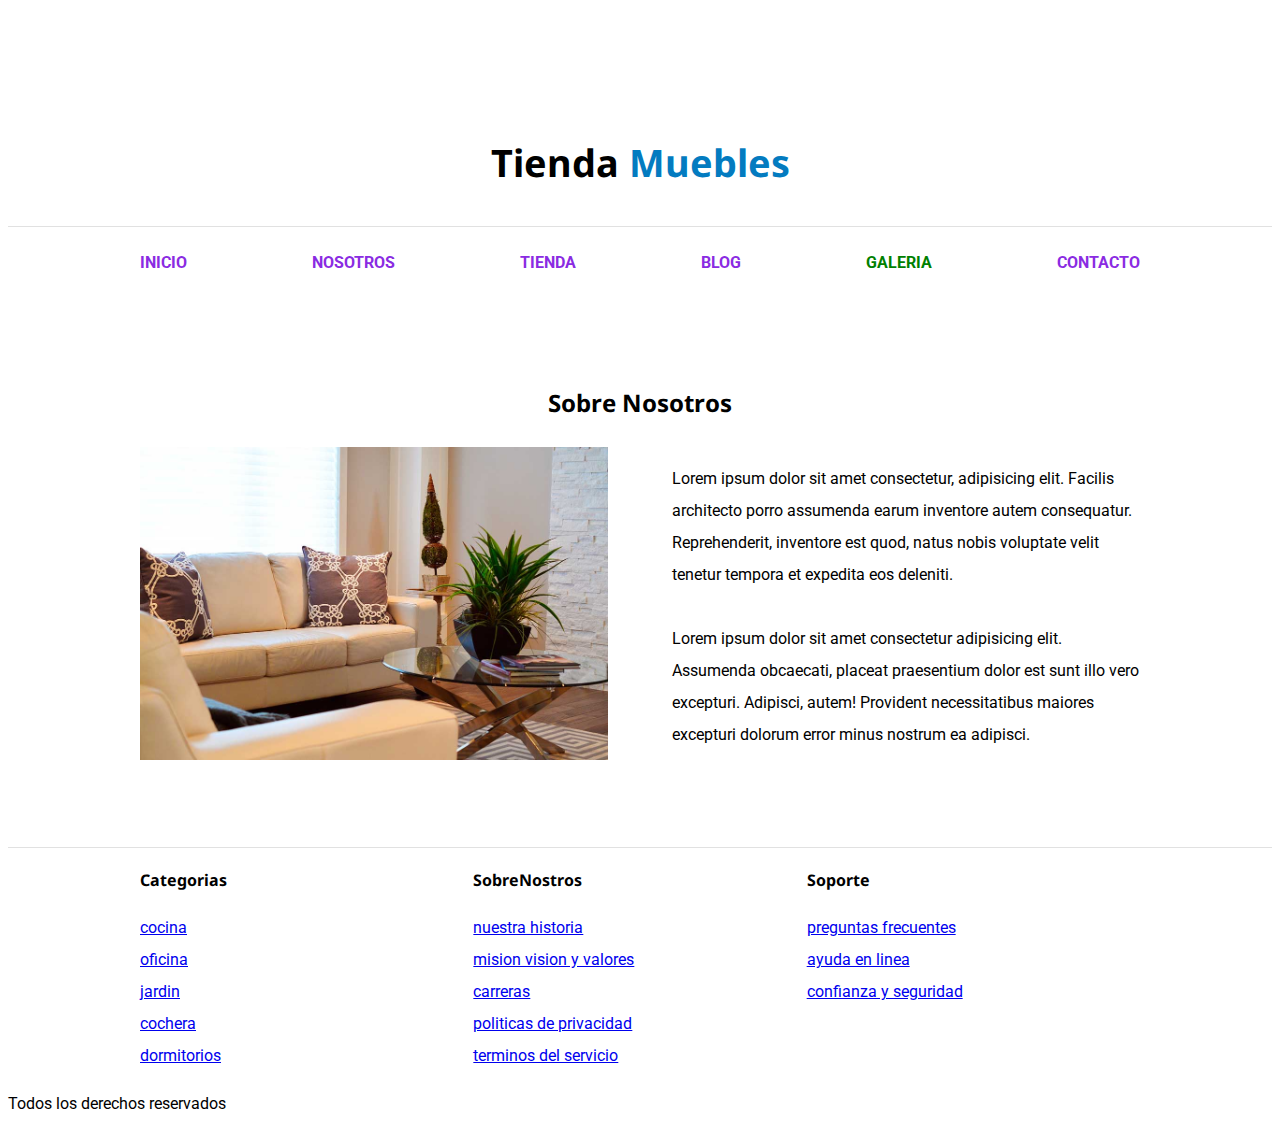
<file: nosotros.html>
<!DOCTYPE html>
<html lang="en">

<head>
  <meta charset="UTF-8">
  <meta http-equiv="X-UA-Compatible" content="IE=edge">
  <meta name="viewport" content="width=p, initial-scale=1.0">
  <title>Ecommerce index</title>
  <link rel="preconnect" href="https://fonts.googleapis.com">
  <link rel="preconnect" href="https://fonts.gstatic.com" crossorigin>
  <link
    href="https://fonts.googleapis.com/css2?family=Noto+Sans:ital,wght@0,700;1,300;1,500&family=Roboto:ital,wght@0,100;1,400;1,700&display=swap"
    rel="stylesheet">
  <link rel="stylesheet" href="app.css">
</head>

<body>
  <header>
    <h1 class="titulo">Tienda <span>Muebles</span></h1>
  </header>
  <div class="navegacion">
    <nav class="nav-principal contenedor">
      <a class="invitacion" href="index.html">inicio </a>
      <a class="invitacion" href="nosotros.html">nosotros</a>
      <a class="invitacion" href="tienda.html">Tienda</a>
      <a class="invitacion" href="blog.html">Blog</a>
      <a class="invitacion coloralfa" href="galeria.html">Galeria</a>
      <a class="invitacion" href="contacto.html">Contacto</a>
    </nav>
  </div>



        <main class="contenedor contenido-principal">
          <h2 class="text-center">Sobre Nosotros</h2>
          <div class="contenido-nosotros">
          <div class="imagen">
          <img src="./ImagenesEcommerce/nosotros.jpg" alt="nosotros">
          </div>
          <div class="informacion-nosotros">
            <p>Lorem ipsum dolor sit amet consectetur, adipisicing elit. Facilis architecto porro assumenda earum inventore
              autem consequatur. Reprehenderit, inventore est quod, natus nobis voluptate velit tenetur tempora et expedita
              eos deleniti.</p>
            <p>Lorem ipsum dolor sit amet consectetur adipisicing elit. Assumenda obcaecati, placeat praesentium dolor est
              sunt illo vero excepturi. Adipisci, autem! Provident necessitatibus maiores excepturi dolorum error minus
              nostrum ea adipisci.</p>
          </div>
        </div>

        </main>
  <footer class="site-footer">
    <div class="grid-footer contenedor">
      <div>
        <h3>Categorias</h3>
        <nav>
          <a href="#">Cocina</a>
          <a href="#">Oficina</a>
          <a href="#">Jardin</a>
          <a href="#">Cochera</a>
          <a href="#">Dormitorios</a>
        </nav>
      </div>

      <div>
        <h3>SobreNostros</h3>
        <a href="#">Nuestra historia</a>
        <a href="#">Mision vision y valores</a>
        <a href="#">Carreras</a>
        <a href="#">Politicas de privacidad</a>
        <a href="#">Terminos del servicio</a>

      </div>

      <div>
        <h3>Soporte</h3>

        <a href="#">Preguntas frecuentes</a>
        <a href="#">Ayuda en linea</a>
        <a href="#">Confianza y seguridad</a>

      </div>
    </div>
    <p>Todos los derechos reservados</p>
  </footer>
</body>

</html>
</file>
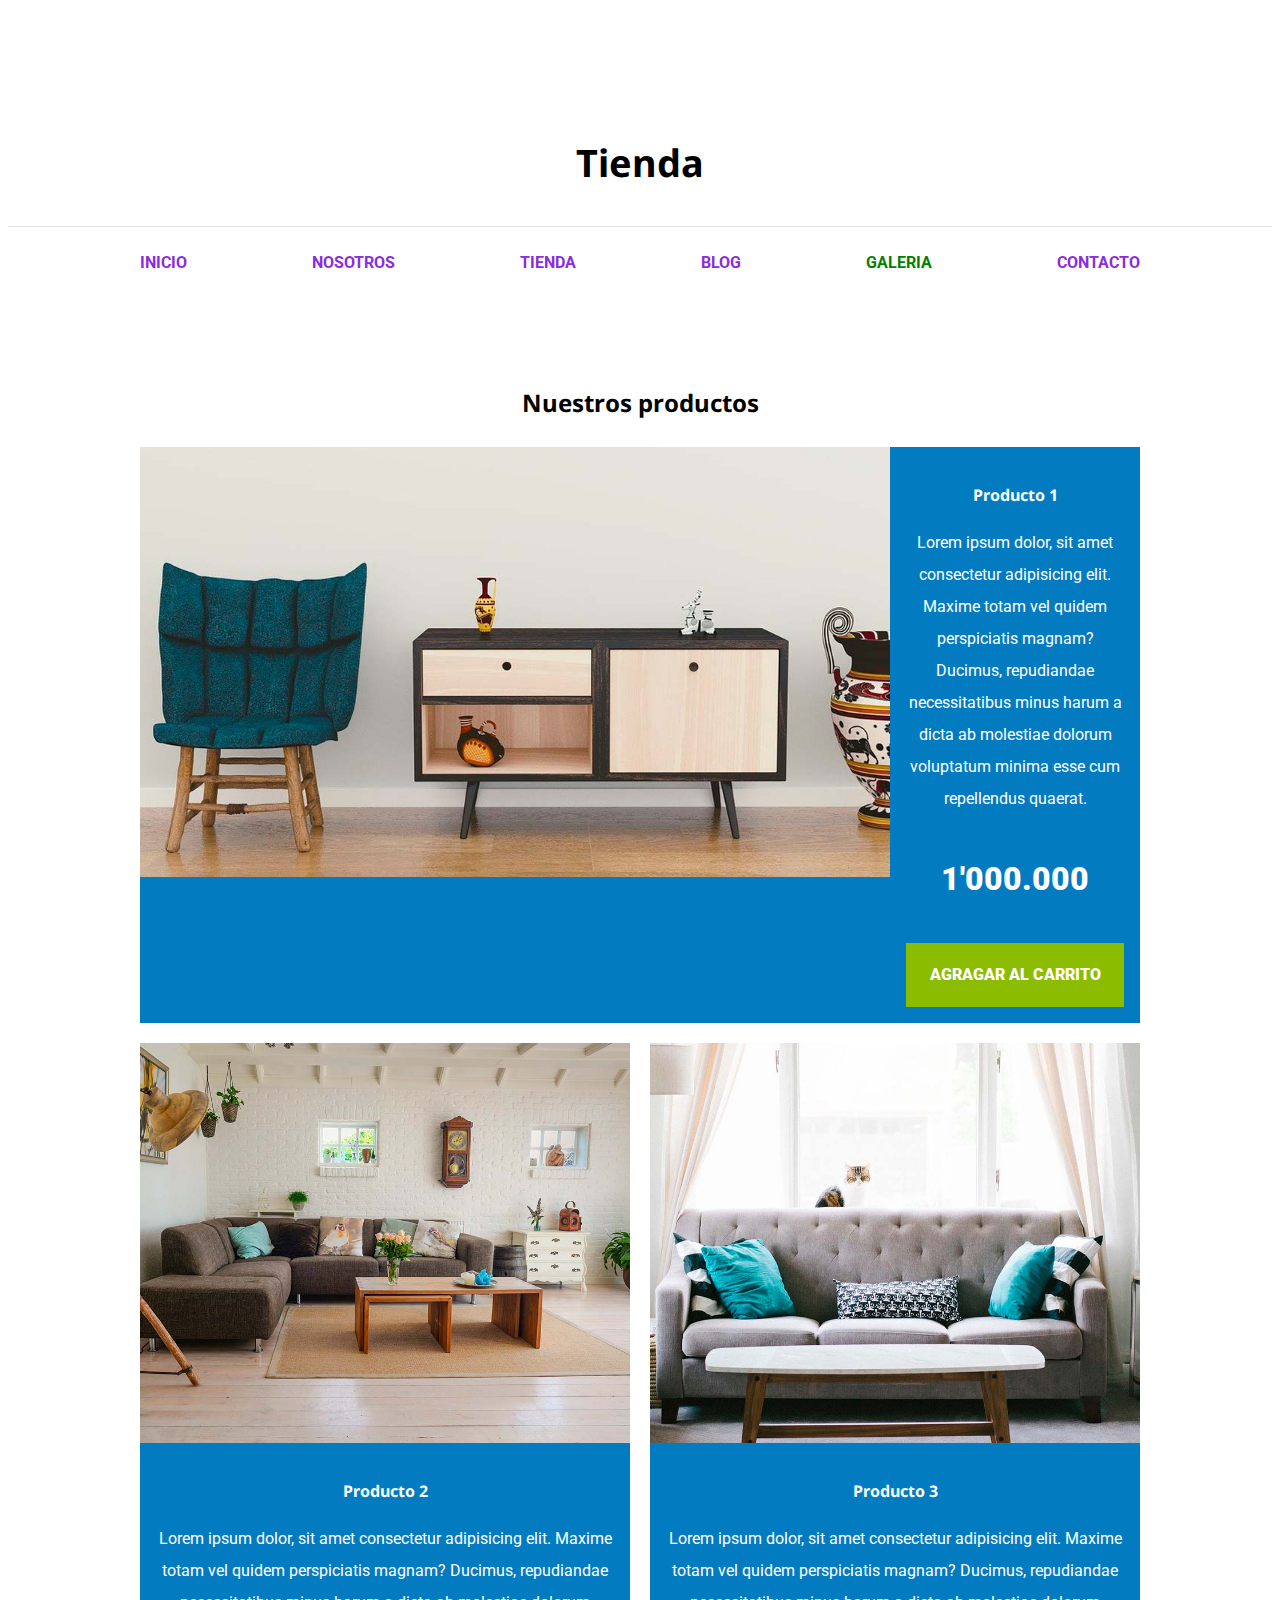
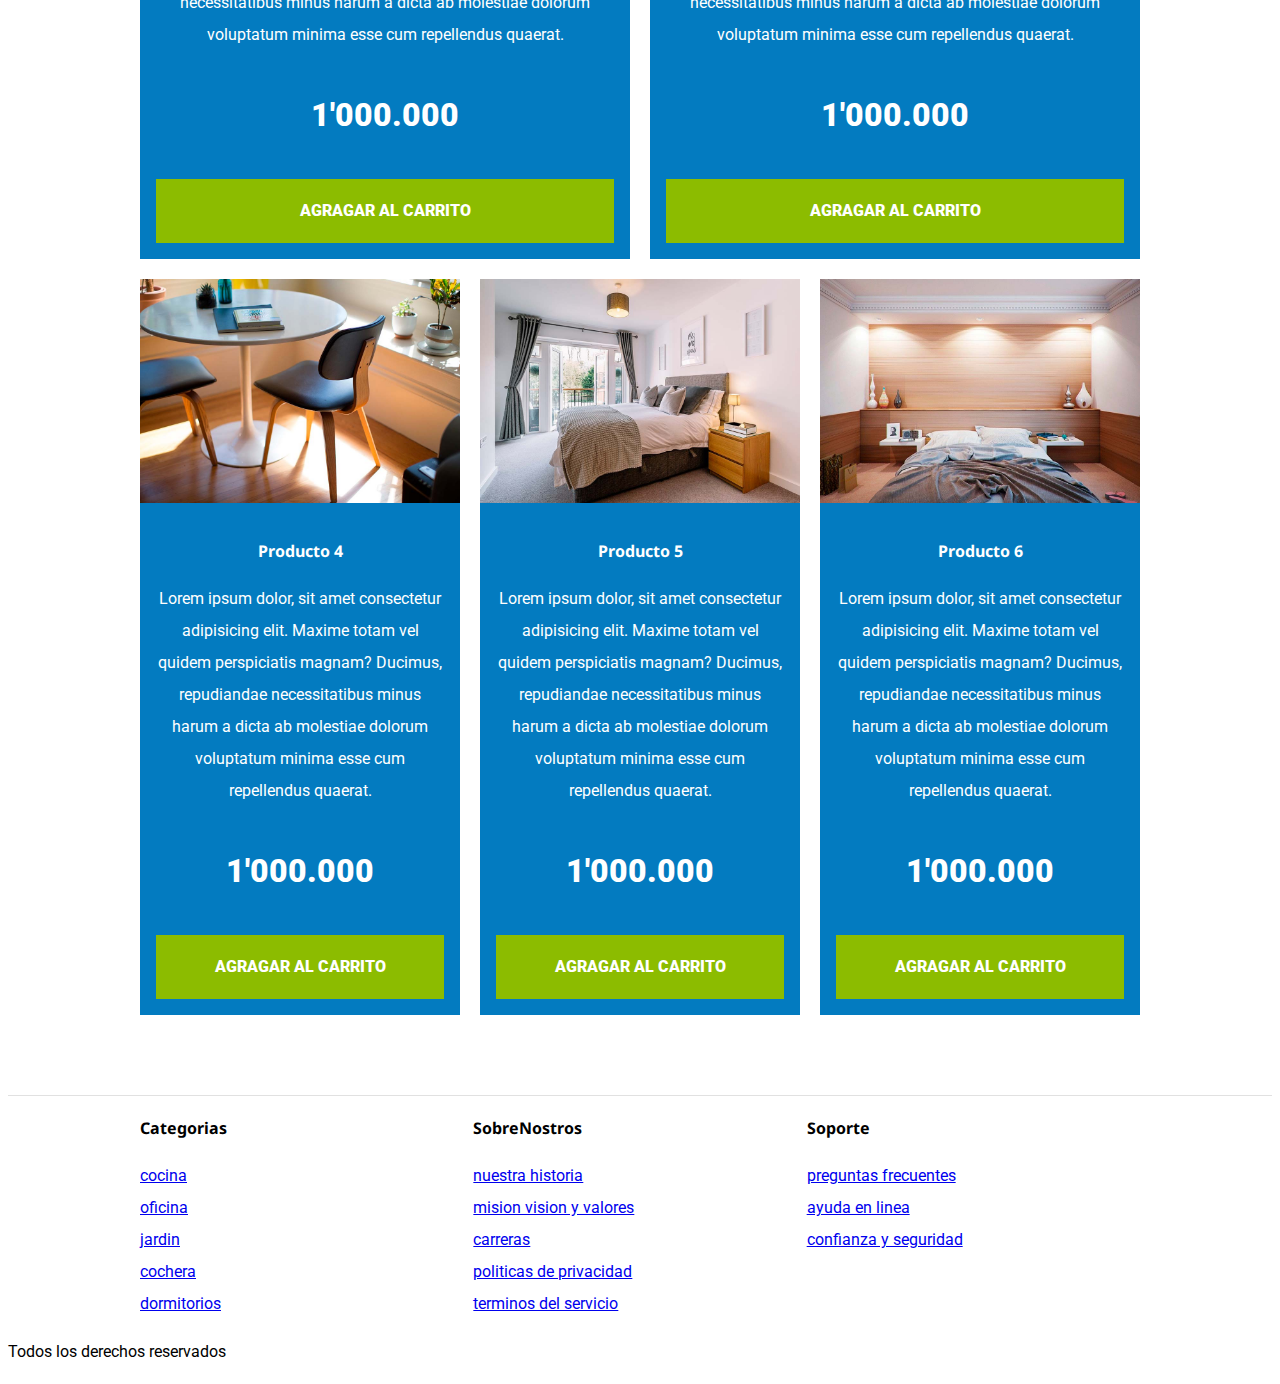
<file: tienda.html>
<!DOCTYPE html>
<html lang="en">

<head>
    <meta charset="UTF-8">
    <meta http-equiv="X-UA-Compatible" content="IE=edge">
    <meta name="viewport" content="width=p, initial-scale=1.0">
    <title>Tienda</title>
    <link rel="preconnect" href="https://fonts.googleapis.com">
<link rel="preconnect" href="https://fonts.gstatic.com" crossorigin>
<link href="https://fonts.googleapis.com/css2?family=Noto+Sans:ital,wght@0,700;1,300;1,500&family=Roboto:ital,wght@0,100;1,400;1,700&display=swap" rel="stylesheet">
    <link rel="stylesheet" href="app.css">
    
</head>

<body>
    <header>
        <h1 class="titulo">Tienda </h1>
    </header>
<div class="navegacion">
    <nav class="nav-principal contenedor">
        <a class="invitacion" href="#">inicio </a>
        <a class="invitacion" href="nosotros.html">nosotros</a>
        <a class="invitacion" href="#">Tienda</a>
        <a class="invitacion" href="blog.html">Blog</a>
        <a class="invitacion coloralfa" href="#">Galeria</a>
        <a class="invitacion" href="#">Contacto</a>
    </nav>
</div>

    <main class="contenedor contenido-principal">
        <h2 class="text-center">Nuestros productos</h2>
        <div class="listado-productos">
            <div class="producto">
                <img src="ImagenesEcommerce/producto1.jpg" alt="Producto 1">
                <div class="texto-producto">
                    <h3>Producto 1</h3>
                    <p>Lorem ipsum dolor, sit amet consectetur adipisicing elit. Maxime totam vel quidem perspiciatis
                        magnam? Ducimus, repudiandae necessitatibus minus harum a dicta ab molestiae dolorum voluptatum
                        minima esse cum repellendus quaerat.</p>
                    <p class="precio">1'000.000</p>
                    <a type="button">Agragar al carrito</a>
                </div><!--info producto-->
            </div><!--Producto-->
            <div class="producto">
                <img src="ImagenesEcommerce/producto2.jpg" alt="Producto 2">
                <div class="texto-producto">
                    <h3>Producto 2</h3>
                    <p>Lorem ipsum dolor, sit amet consectetur adipisicing elit. Maxime totam vel quidem perspiciatis
                        magnam? Ducimus, repudiandae necessitatibus minus harum a dicta ab molestiae dolorum voluptatum
                        minima esse cum repellendus quaerat.</p>
                    <p class="precio">1'000.000</p>
                    <a type="button">Agragar al carrito</a>
                </div><!--info producto-->
            </div><!--Producto-->
            <div class="producto">
                <img src="ImagenesEcommerce/producto3.jpg" alt="Producto 3">
                <div class="texto-producto">
                    <h3>Producto 3</h3>
                    <p>Lorem ipsum dolor, sit amet consectetur adipisicing elit. Maxime totam vel quidem perspiciatis
                        magnam? Ducimus, repudiandae necessitatibus minus harum a dicta ab molestiae dolorum voluptatum
                        minima esse cum repellendus quaerat.</p>
                    <p class="precio">1'000.000</p>
                    <a type="button">Agragar al carrito</a>
                </div><!--info producto-->
            </div><!--Producto-->
            <div class="producto">
                <img src="ImagenesEcommerce/producto4.jpg" alt="Producto 4">
                <div class="texto-producto">
                    <h3>Producto 4</h3>
                    <p>Lorem ipsum dolor, sit amet consectetur adipisicing elit. Maxime totam vel quidem perspiciatis
                        magnam? Ducimus, repudiandae necessitatibus minus harum a dicta ab molestiae dolorum voluptatum
                        minima esse cum repellendus quaerat.</p>
                    <p class="precio">1'000.000</p>
                    <a type="button">Agragar al carrito</a>
                </div><!--info producto-->
            </div class="producto"><!--Producto-->
            <div class="producto">
                <img src="ImagenesEcommerce/producto5.jpg" alt="Producto 5">
                <div class="texto-producto">
                    <h3>Producto 5</h3>
                    <p>Lorem ipsum dolor, sit amet consectetur adipisicing elit. Maxime totam vel quidem perspiciatis
                        magnam? Ducimus, repudiandae necessitatibus minus harum a dicta ab molestiae dolorum voluptatum
                        minima esse cum repellendus quaerat.</p>
                    <p class="precio">1'000.000</p>
                    <a type="button">Agragar al carrito</a>
                </div><!--info producto-->
            </div><!--Producto-->
            <div class="producto">
                <img src="ImagenesEcommerce/producto6.jpg" alt="Producto 6">
                <div class="texto-producto">
                    <h3>Producto 6</h3>
                    <p>Lorem ipsum dolor, sit amet consectetur adipisicing elit. Maxime totam vel quidem perspiciatis
                        magnam? Ducimus, repudiandae necessitatibus minus harum a dicta ab molestiae dolorum voluptatum
                        minima esse cum repellendus quaerat.</p>
                    <p class="precio">1'000.000</p>
                    <a type="button">Agragar al carrito</a>
                </div><!--info producto-->
            </div><!--Producto-->
            
        </div>

    </main>
        <footer class="site-footer">
        <div class="grid-footer contenedor"> 
            <div>
                <h3>Categorias</h3>
                <nav>
                    <a href="#">Cocina</a>
                    <a href="#">Oficina</a>
                    <a href="#">Jardin</a>
                    <a href="#">Cochera</a>
                    <a href="#">Dormitorios</a>
                </nav>
            </div>

            <div>
                <h3>SobreNostros</h3>
                <a href="#">Nuestra historia</a>
                <a href="#">Mision vision y valores</a>
                <a href="#">Carreras</a>
                <a href="#">Politicas de privacidad</a>
                <a href="#">Terminos del servicio</a>
            
            </div>

            <div>
                <h3>Soporte</h3>

                <a href="#">Preguntas frecuentes</a>
                <a href="#">Ayuda en linea</a>
                <a href="#">Confianza y seguridad</a>

            </div>
        </div>
        <p>Todos los derechos reservados</p>
    </footer>
</body>

</html>
</file>
<file: app.css>
html{
   box-sizing: border-box;
  
   
}

h1{
    font-size: 2rem;
    color: black;
    
}

body{
    font-family: 'Roboto', sans-serif;
    line-height: 2;

}
h1,h2,h3{

    font-family: 'Noto Sans', sans-serif;
}

img{
    max-width: 100%;
    display:block;
}
h1 span{
    color:#037bc0;
}
h2 span{
    color:red;
    
}

footer a{
    text-transform: lowercase;
}
h3{
    font-size:1rem;
}









.nav-principal{
    display:flex;
    justify-content: space-between;
    flex-direction: row;
   
   
}
.invitacion{

    text-transform: uppercase;
    font-weight: bold;
    text-decoration: none;
    color:blueviolet
}
.coloralfa{
    color:green;
}

.sobre_nosotros{
    background-color: green;
    width:200px;
    padding:25px;
    box-sizing: border-box;
}
.titulo{
    padding-top: 100px;
    padding-bottom: 0px;
    text-align: center;
    font-size:1cm
}
.hero{
   background-image: url("./ImagenesEcommerce/principal.jpg");
   height: 550px;
   background-repeat: no-repeat;   /*css por defecto me repite la imagen en su contenedor*/
   background-size:cover; /*ocupa el totoal de su contenedor.*/
   background-position: 1px 1px;
}
.contenedor{
    max-width: 1000px; /*esta clase me hace que la nav no tegama mas que ese tamaño*/
    margin: 0 auto 0 auto;

  
}
.navegacion{
    border-color: #e1e1e1;
    border-top-style: solid;
    border-width:1px;
    padding-top:20px;

}
.categorias h2{

    text-align: center;
}
.listado-categorias{
    display:grid;
    grid-template-columns: repeat(3,1fr);
    gap:1rem;
}
.categoria a{
        text-align: center;
        display:block;
        font-size: 20px
}
.categoria a:hover{
    background-color:#037bc0;
    color:#ffffff;
    font-size:1rem;
}
.categoria img{
    width: 20rem;
 
}
/* bloque nosotros*/

.nosotros{
    height: 120px;
    background-image: linear-gradient(to right, transparent 50%, #037bc0 50%, #037bc0 100%),url(./ImagenesEcommerce/nosotros.jpg); 
    padding: 10rem 0;
    background-position: left center;
    background-repeat: no-repeat;
    background-size: 100%;
    color:white

}
.nosotros-grid{
    display:grid;
    grid-template-columns: repeat(2, 1fr);
    column-gap: 20px;


}

.texto-nosotros{
    grid-column: 2/3;
    color:white;
}

/* Contenido Principal*/

.contenido-principal{
    padding-top:5rem;

}

.text-center{
    text-align:center
}

.producto{
    background-color: #037bc0;

}

.texto-producto{
    text-align: center;
    color:#fff;
    padding: 1rem;

}

.texto-producto .precio{
    font-weight: 900;
    font-size: 2rem;
}

.texto-producto h3{
    margin:0,0,0.5rem,0;
}
.btn {
    background-color: #8cbc00;
    display:block;
    color:#fff;
    text-transform: uppercase;
    font-weight: 900;
    padding: 1rem;
    transition: background-color 0.3s ease-in-out;
    text-align: center;
}

.btn :hover{
    background-color: #769c02;

}




.max-width-30{
    max-width: 10rem;
}








.texto-producto a{
    background-color: #8cbc00;
    display:block;
    color:#fff;
    text-transform: uppercase;
    font-weight: 900;
    padding: 1rem;
    transition: background-color 0.3s ease-in-out
}

.texto-producto a:hover{
    background-color: #769c02;

}
.listado-productos{
display:grid;
grid-template-columns: repeat(6, 1fr);
gap:20px
}
.producto:nth-child(1){
grid-column-start: 1;  /*esto indica es la linea donde va a estar*/
grid-column-end: 7;
display:grid;
grid-template-columns: 3fr 1fr;
}

.producto:nth-child(1) img{
    height: 430px;
    width: 100%;
    object-fit: cover;
    }

.producto:nth-child(2){
    grid-column-start: 1;  /*esto indica es la linea donde va a estar*/
    grid-column-end: 4;
    }
.producto:nth-child(2) img,
.producto:nth-child(3) img{
        height:25rem;
        width: 100%;
        object-fit: cover;
        }
.producto:nth-child(3){
        grid-column-start: 4;  /*esto indica es la linea donde va a estar*/
        grid-column-end: 7;
    }

.producto:nth-child(4){
        grid-column-start: 1;  /*esto indica es la linea donde va a estar*/
        grid-column-end: 3;
    }
.producto:nth-child(5){
        grid-column-start: 3;  /*esto indica es la linea donde va a estar*/
        grid-column-end: 5;
    }

.producto:nth-child(6){
        grid-column-start: 5;  /*esto indica es la linea donde va a estar*/
        grid-column-end: 7;
    }
/*foooter*/
.site-footer{
    border-top:1px solid #e1e1e1;
    margin-top:5rem

}
.grid-footer{
    display:flex;
}

.grid-footer div{
    flex:1
}

.grid-footer div:nth-child(2){
    flex:1
}

.site-footer a{
 display:block;
}

.contenido-nosotros{
    display:grid;
    grid-template-columns: 1fr 2fr;
    grid-template-columns: repeat(auto-fit, minmax(25rem, 1fr));
    column-gap: 4rem;
}
.informacion-nosotros{
    display:flex;
    flex-direction:column;  
    justify-content: center;


}
.contenedor-blog{
    display:grid;
    grid-template-columns: 2fr 1fr;
    column-gap:4rem;

}
.entrada{
    border-bottom: 2px solid #e1e1e1;
    margin-bottom: 2rem;
    padding-bottom: 2rem;
}

.entrada:last-of-type{
    border:none;
}
.entrada-meta{
    display:flex;
    justify-content: space-between;
}

.entrada-meta span{
 color: #037bc0;
}
.entrada-meta p{
    font-weight: 700;
}
.contenido-entrada-blog{
    width: 60rem;
    margin:0 auto;
}
.galeria{
    list-style: none;
    padding:0;
    margin:0;
    display: grid;
    grid-template-columns: 1fr 1fr 1fr;
    gap:0.5rem;
}

.galeria img{
    height: 20rem;
    width: 20rem;
    object-fit: cover;
}


/*formulario*/

.formulario{
    max-width: 600px;
    margin:0 auto;

}

.formulario fieldset{
    border-color:black;
    border: 1px solid black;
    margin-bottom: 20px;
}

.formulario legend{
    background-color: #005485;
    width: 100%;
    text-align: center;
    color:#fff;
    text-transform: uppercase;
    font-weight: 900;
    padding: 10px;
    margin-bottom: 40px;
    
}
</file>
